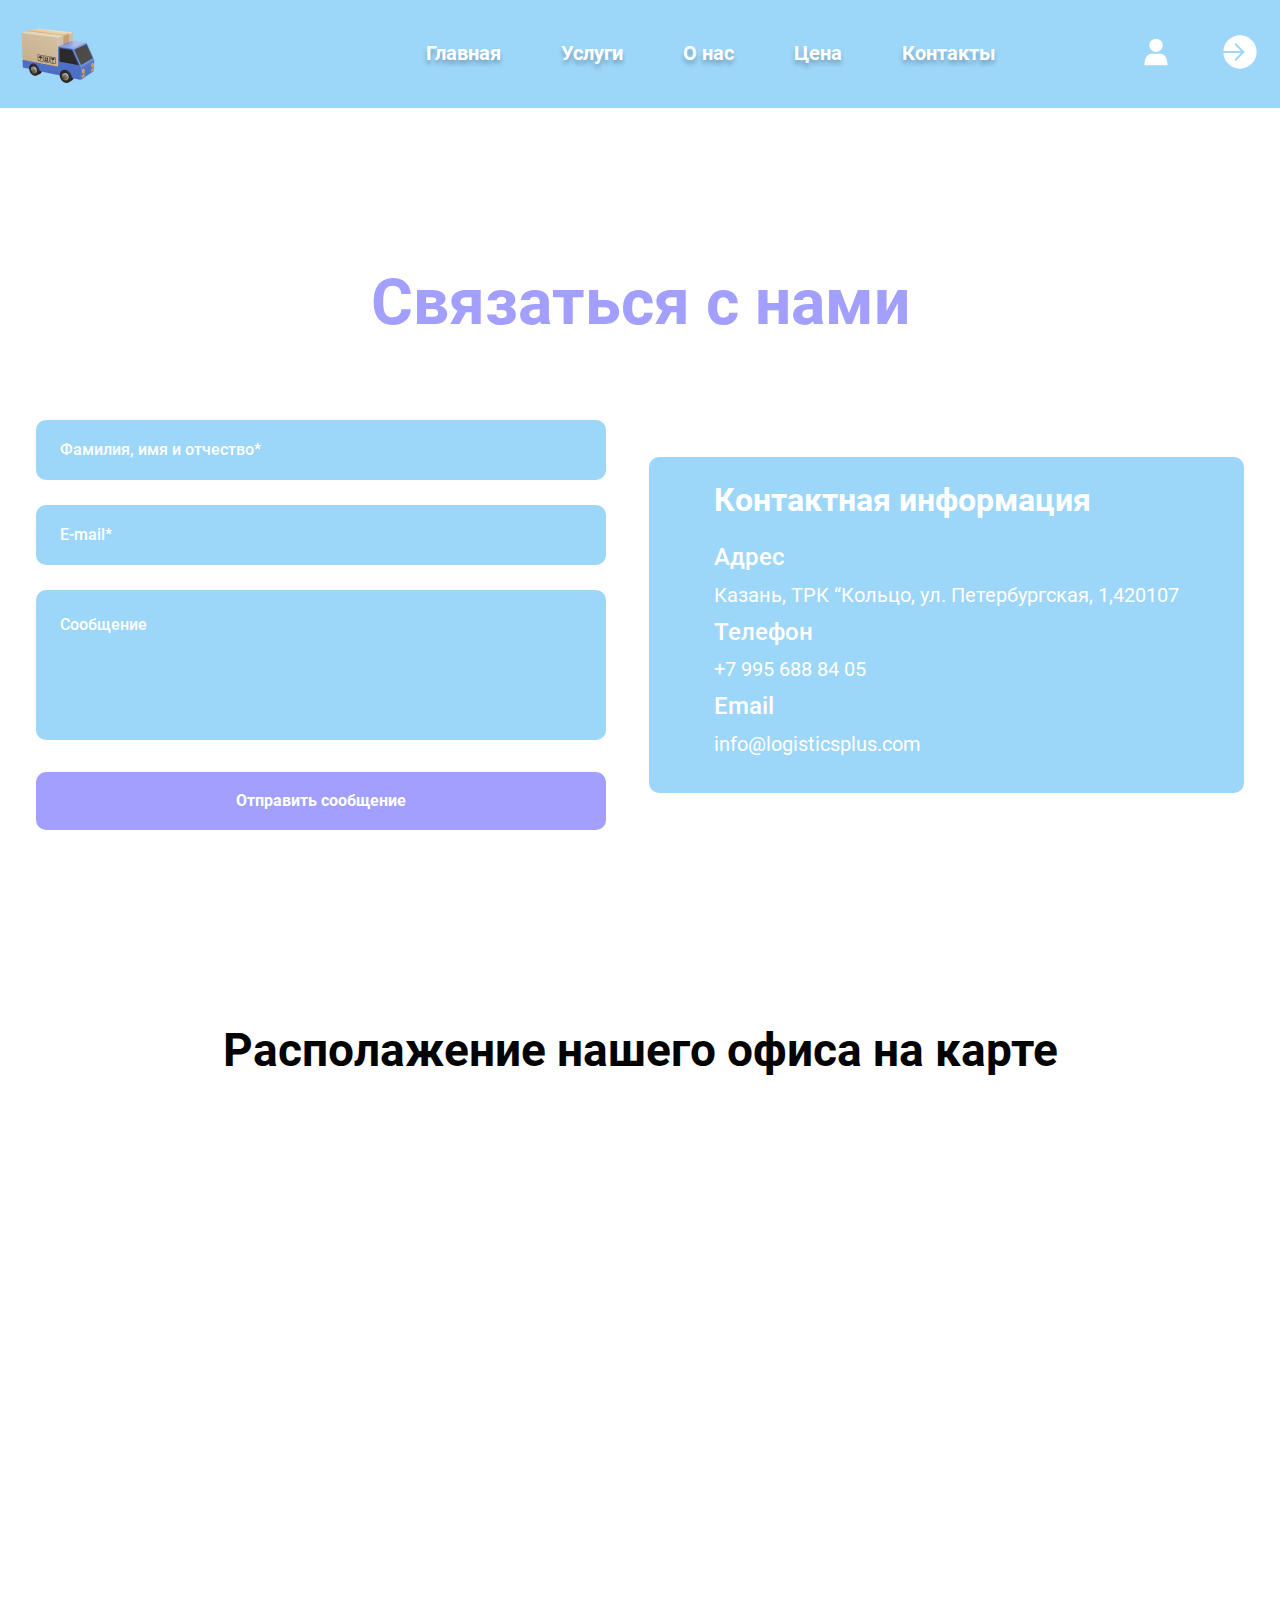
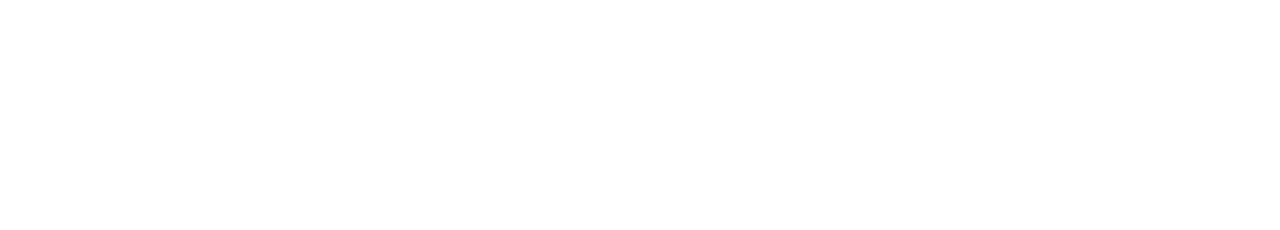
<file: contact.html>
<!DOCTYPE html>
<html lang="ru">
<head>
  <meta charset="UTF-8">
  <meta name="viewport" content="width=device-width, initial-scale=1.0">
  <title>Контакты</title>
  <link rel="shortcut icon" href="img/logo.png">
  <link rel="stylesheet" href="css/normalize.css">
  <link rel="stylesheet" href="https://unpkg.com/swiper/swiper-bundle.min.css" />
  <link rel="stylesheet" href="css/contact.css">
  <link rel="stylesheet" href="css/media.css">
</head>

<body>
  <header class="header">
    <div class="container header__container">
      <button class="burger btn-reset" data-burger aria-label="Открыть меню" aria-expanded="false">
        <span class="burger__line"></span>
      </button>
      <a href="index.html" class="logo header__logo link-reset"><img src="img/logo.png" alt="Utkin Logo"></a>
      <div class="header__iner">
        <nav class="nav header__nav" data-nav title="Главное меню">
          <ul class="nav__list list-reset flex">
            <li class="nav__item"><a href="index.html" class="nav__link nav__link-pseudo-class">Главная</a></li>
            <li class="nav__item"><a href="#" class="nav__link nav__link-pseudo-class">Услуги</a></li>
            <li class="nav__item"><a href="about.html" class="nav__link nav__link-pseudo-class">О нас</a></li>
            <li class="nav__item"><a href="#" class="nav__link nav__link-pseudo-class">Цена</a></li>
            <li class="nav__item"><a href="contact.html" class="nav__link nav__link-pseudo-class">Контакты</a></li>
          </ul>
          <div class="btn-media">
            <button class="header__btn btn-reset">
              <svg xmlns="http://www.w3.org/2000/svg" width="40" height="40" viewBox="0 0 40 40" fill="none">
                <circle cx="19.9999" cy="13.3334" r="6.66667" fill="white" />
                <path
                  d="M9.78187 25.9027C10.7497 23.1999 13.4383 21.6667 16.3092 21.6667H23.6907C26.5615 21.6667 29.2502 23.1999 30.218 25.9027C30.8781 27.7461 31.4917 30.0135 31.6351 32.334C31.6692 32.8852 31.2189 33.3334 30.6666 33.3334H9.33325C8.78097 33.3334 8.33062 32.8852 8.36469 32.334C8.50812 30.0135 9.12178 27.7461 9.78187 25.9027Z"
                  fill="white" />
              </svg></button>
            <button class="header__btn btn-reset">
              <svg xmlns="http://www.w3.org/2000/svg" width="40" height="40" viewBox="0 0 40 40" fill="none">
                <path fill-rule="evenodd" clip-rule="evenodd"
                  d="M3.36292 21.0001H20.9192L14.293 27.6263L15.7072 29.0405L24.0405 20.7072L24.7476 20.0001L24.0405 19.293L15.7072 10.9596L14.293 12.3739L20.9192 19.0001H3.36292C3.88008 10.2609 11.1311 3.33342 20.0001 3.33342C29.2048 3.33342 36.6667 10.7953 36.6667 20.0001C36.6667 29.2048 29.2048 36.6667 20.0001 36.6667C11.1311 36.6667 3.88008 29.7392 3.36292 21.0001Z"
                  fill="white" />
              </svg></button>
          </div>
        </nav>
      </div>
    </div>
  </header>
  <main>
    <section class="contact">
      <div class="container contact__container">
        <h1 class="contact__title">Связаться с нами</h1>
        <div class="contact__form-blocks">
            <form action="https://jsonplaceholder.typicode.com" method="POST" class="contact__form flex">
              <input type="text" class="contact__filed" name="username" placeholder="Фамилия, имя и отчество*" required>
              <input type="email" class="contact__filed" placeholder="E-mail*" required>
              <textarea class="contact__filed textarea" name="Comment" placeholder="Сообщение"></textarea>
                <button aria-label="Кнопка отправки данных" type="submit" class=" btn-reset contact__btn">Отправить
                  сообщение</button>
            </form>
          <div class="contact__info__block">
            <h2 class="contact__info__block-headline">Контактная информация</h2>
            <h3 class="contact__info__block-title">Адрес</h3>
            <p class="contact__info__block-descr">Казань, ТРК “Кольцо, ул. Петербургская, 1,420107</p>
            <h3 class="contact__info__block-title">Телефон</h3>
            <p class="contact__info__block-descr"><a href="tel: +7 995 688 84 05">+7 995 688 84 05</a></p>
            <h3 class="contact__info__block-title">Email</h3>
            <p class="contact__info__block-descr"><a href="mailto:info@logisticsplus.com">info@logisticsplus.com</a></p>
          </div>
        </div>
      </div>
    </section>
    <section class="map">
      <div class="container map__container">
        <h3 class="map__title">Располажение нашего офиса на карте</h3>
       <iframe src="https://www.google.com/maps/embed?pb=!1m18!1m12!1m3!1d2243.385437971613!2d49.121576277183216!3d55.78654478939131!2m3!1f0!2f0!3f0!3m2!1i1024!2i768!4f13.1!3m3!1m2!1s0x415ead0fdc0077f7%3A0x60110ec21cced7cd!2z0KLQoNCaICLQmtC-0LvRjNGG0L4i!5e0!3m2!1sru!2sru!4v1706205752188!5m2!1sru!2sru" width="600" height="450" style="border:0;" allowfullscreen="" loading="lazy" referrerpolicy="no-referrer-when-downgrade"></iframe>
      </div>
    </section>
  </main>
  <script src="https://unpkg.com/swiper/swiper-bundle.min.js"></script>
  <script src="js/script.js"></script>
</body>

</html>
</file>
<file: css/contact.css>
@font-face {
  font-family: "Roboto";
  src: local("Roboto-Bold"),
    url("../fonts/Roboto-Bold.woff") format("woff");
  font-weight: 700;
  font-style: normal;
  font-display: swap;
}

@font-face {
  font-family: "Roboto";
  src: local("Roboto-Medium"),
    url("../fonts/Roboto-Medium.woff") format("woff");
  font-weight: 500;
  font-style: normal;
  font-display: swap;
}

@font-face {
  font-family: "Roboto";
  src: local("Roboto-Regular"),
    url("../fonts/Roboto-Regular.woff") format("woff");
  font-weight: 400;
  font-style: normal;
  font-display: swap;
}

@font-face {
  font-family: 'FontAwesome';
  src: url('../fonts/FontAwesome.otf');
  font-weight: normal;
  font-style: normal;
}

html {
  box-sizing: border-box;
}

* {
  box-sizing: border-box;
  margin: 0;
  padding: 0;
}

*,
*::before,
*::after {
  box-sizing: inherit;
}

.container {
  max-width: 1800px;
  padding: 0 15px;
  margin: 0 auto;
}

/* glob */

a {
  color: inherit;
  text-decoration: none;
}

:root {
  --gap: 300px;
  --gap-adap: 180px;
}

.visually-hidden {
  position: absolute;
  width: 1px;
  height: 1px;
  margin: -1px;
  padding: 0;
  overflow: hidden;
  border: 0;
  clip: rect(0 0 0 0);
}

img {
  max-width: 100%;
}

body {
  min-width: 320px;
  margin: 0;
  font-family: "Roboto", sans-serif;
  font-weight: 400;
  background-color: #ffffff;
  overflow-x: hidden;
}

h1,
h2,
h3,
h4,
h5,
h6 {
  margin: 0;
}

p {
  margin: 0;
}

.link-reset {
  margin: 0;
  padding: 0;
  list-style: none;
}



ul {
  display: inline-block;
  margin: 0;
  padding: 0;
  list-style: none;
}

li {
  list-style-type: none;
}

.flex {
  display: flex;
}

p {
  padding: 0;
  margin: 0;
}

.btn-reset {
  padding: 0;
  border: none;
  background-color: transparent;
  cursor: pointer;
}

.color-btn-blue:hover {
  background-color: #4F8DC2;
}

.color-btn-blue:focus {
  background-color: #3E7CB0;
}

.color-btn-blue:active {
  background-color: #20689B;
}

.color-btn-white:hover {
  background-color: #ECECEC;
  box-shadow: 0px 6px 6px 0px rgba(0, 0, 0, 0.25);
}

.color-btn-white:focus {
  background-color: #D6D6D6;
}

.color-btn-white:active {
  background-color: #BABABA;
}

:root {
  --color--gray: #F0F0F0;
  --color--dark: #030303;
  --color--light: #ffffff;
  --color--blue: #9CD6F9;
}

.header {
  width: 100%;
  background-color: var(--color--blue);
  /* position: absolute;
  object-fit: cover;
  top: 0;
  z-index: 3; */
}

.header__container {
  display: flex;
  align-items: center;
  justify-content: center;
  padding: 20px ;
}

.burger {
  z-index: 10001;
  position: relative;
  width: 30px;
  height: 23px;
  display: none;
}

.burger__line {
  position: absolute;
  right: 0;
  top: 50%;
  width: 100%;
  height: 3px;
  background-color: #333;
  transform: translateY(-50%);
  transition: opacity 0.3s ease-in-out;
}

.burger::before,
.burger::after {
  content: "";
  position: absolute;
  right: 0;
  right: 0;
  width: 100%;
  height: 3px;
  background-color: #333;
  transition: transform 0.3s ease-in-out, top 0.3s ease-in-out,
    bottom 0.3s ease-in-out;
}

.burger::before {
  top: 0;
}

.burger::after {
  bottom: 0;
}

.burger--active .burger__line {
  opacity: 0;
}

.burger--active::before {
  top: 50%;
  transform: rotate(45deg);
}

.burger--active::after {
  bottom: auto;
  top: 50%;
  transform: rotate(-45deg);
}
.stop-scroll {
  overflow: hidden;
}
.logo {}

.header__logo {
  margin-right: auto;
}

.header__iner {}

.nav {}

.header__nav {
  display: flex;
  align-items: center;
  justify-content: center;
}

.nav__list {
  display: flex;
  align-items: center;
}

.nav__item:not(:last-child) {
  margin-right: 60px;
}

.nav__link {
  color: #FFF;
  text-shadow: 0px 4px 4px rgba(0, 0, 0, 0.25);
  font-size: 20px;
  font-weight: 800;
}


.nav__link-pseudo-class::after {
  content: "";
  display: block;
  width: 0;
  height: 2px;
  background-color: #4E8FC5;
  transition: width 0.3s;
}
.nav__link-pseudo-class:focus::after,
.nav__link-pseudo-class:hover::after {
  width: 100%;
  transition: width 0.3s;
}

.nav__link-pseudo-class:focus{
  color: #3B7AAE;
}
.nav__link-pseudo-class:active{
  color: #1F6398;
}

.btn-media {
  margin-left: 140px;
}

.header__btn:not(:last-child) {
  margin-right: 40px;
}
.header__btn:hover path{
  fill: #0067A5;
}
.header__btn:focus path {
  fill: #3c7aa1;
}
.header__btn:active path {
  fill: #0a98f0;
}



.contact {}

.contact__container {
  margin-top: 158px;
}

.contact__title {
  color: #A29FFF;
  font-size: 64px;
  font-weight: 700;
  margin-bottom: 80px;
  text-align: center;
}

.contact__form-blocks {
  display: flex;
  align-items: center;
  justify-content: space-around;
  flex-wrap: wrap;
}
.contact__form {
  display: flex;
  flex-direction: column;
  justify-content: center;
}

.contact__filed {
  width: 570px;
  border-radius: 10px;
  color: #fff;
  background: var(--color--blue);
  border: none;
  outline: none;
  padding: 14px 24px;
  margin-bottom: 25px;
  font-size: 16px;
  line-height: 32px;
}

.contact__filed::placeholder {
  color: var(--color--light);
  font-size: 16px;
  font-weight: 500;
  line-height: 32px;
}
.contact__filed:hover,
.contact__filed:focus {
  background-color: #7FB7F8;
  /* color: #E797D0; */
}

.contact__filed:active {
  color: #E797D0;
}

.textarea {
  resize: none;
  border: none;
  height: 150px;
  padding-top: 19px;
  padding-left: 24px;
  background: var(--color--blue);
  margin-bottom: 32px;
  max-width: 100%;
}

.send {}

.contact__btn {
  padding: 20px 52px;
  font-size: 16px;
  font-weight: 600;
  background-color: #A29FFF;
  color: var(--color--light);
  border-radius: 10px;
}
.contact__btn:hover{
  background-color: #F696EB ;
  transform: translateY(-5px)
}

.contact__btn:focus{
  background-color: #FF97C1 ;
}
.contact__btn:active{
  transform: scale(0.95);
  background-color: #FFAD92 ;
}
.contact__info__block {
  display: flex;
  flex-direction: column;
  padding: 25px 65px;
  border-radius: 10px;
  background: #9CD6F9;
}

.contact__info__block-headline {
  color: var(--color--light);
  font-size: 32px;
  font-weight: 700;
  margin-bottom: 25px;
}

.contact__info__block-title {
  color: var(--color--light);
  font-size: 24px;
  font-weight: 500;
  margin-bottom: 12px;
}

.contact__info__block-descr {
  color: var(--color--light);
  font-size: 20px;
  font-weight: 400;
  margin-bottom: 12px;
}


.map__container {
  display: flex;
  flex-direction: column;
  align-items: center;
  justify-content: center;
  height: 1000px;
}

.map__title {
  color: #030303;
  font-size: 46px;
  font-weight: 700;
  margin-bottom: 60px;
}

iframe {
  width: 80%;
  height: 500px;
  filter: invert(100%);
  border-radius: 10px;
}
</file>
<file: css/media.css>
@media screen and (max-width: 1900px) {
  .blog__block-txt {
    max-width: 572px;
  }

  .blog__title {
    max-width: 572px;
    font-size: 128px;
  }

  .blog__descr {
    font-size: 64px;
  }
}

@media screen and (max-width: 1710px) {
  .vacancies__block:nth-child(3) {
    margin-right: 105px;
  }

  .vacancies__block:nth-child(2),
  .vacancies__block:nth-child(4) {
    margin-right: 0;
  }

  .vacancies__block:nth-child(4) {
    margin-bottom: 60px;
  }
}

@media screen and (max-width: 1740px) {
  .er {
    width: 1386px;
  }

  .clients__list {
    flex-wrap: nowrap;
  }

  /* .clients__item:not(:last-child) {
    margin-right: 50px;
  } */

  .partners__block-descr-img {
    width: 400px;
    height: 60px;
  }
}

@media screen and (max-width: 1600px) {
  .about__hero {
    background-image: url("/img/aboutHero-2.png");
    background-repeat: no-repeat;
    background-position: 110% -270%;
  }

  .video-bg__content__title {
    text-align: center;
  }

  .er {
    display: none;
  }

  .partners__title {
    display: flex;
    flex-direction: column;
    align-items: center;
    justify-content: center;
    margin-bottom: 90px;
  }

  .partners__title__descr {
    font-size: 140px;
  }

  .partners__title__descr-company {
    font-size: 96px;
    border-bottom: 2px solid #fff;
  }

  .new__slider {
    margin-bottom: 165px;
  }

  .partners__block-descr-img {
    width: 308px;
    height: 55px;
  }

  .clients__list {
    max-width: 1100px;
    flex-wrap: wrap;
  }

  .clients__item:nth-child(2) {
    margin-right: 0;
  }

  .clients__item:not(:last-child) {
    margin-bottom: 60px;
  }

  .services {
    background-image: url('/img/media-services.png'), url('/img/media-services-liquidglass.png'), url('/img/media-services-liquidglass-3.png'), url('/img/services-liquidglass-5.png');
    background-position: 130% 0, 0 44%, 105% 76%, 0 100%;
  }
}
@media screen and (max-width: 1430px){
.team__block:nth-child(4) {
    margin-right: 91px;
}}
@media screen and (max-width: 1400px) {
  .team__block:nth-child(n+5) {
    margin-bottom: 109px;
  }

  .about__hero {
    background-size: 400px 400px;
    background-position: 100% 80%;
  }

  .about__hero__title {
    font-size: 36px;
  }

  .partners {
    background-image: url('/img/324.png');
  }

  .partners__block-descr-img {
    display: none;
  }

  .services__title {
    font-size: 128px;
    max-width: 650px;
  }

  .services__block-title {
    font-size: 64px;
    margin-bottom: 33px;
  }

  .services__block-mini-title {
    font-size: 48px;
    margin-bottom: 33px;
  }

  .services__block-descr {
    font-size: 36px;
    margin-bottom: 33px;
  }

  .services__block-btn {
    padding: 16px 55px;
    font-size: 18px;
  }


  .blog__block-txt {
    margin-right: 30px;
    max-width: 465px;
  }

  .blog__title {
    font-size: 86px;
  }

  .blog__descr {
    font-size: 54px;
  }

  .blog__content {
    max-width: 464px;
    padding: 30px 30px;
  }

  .blog__content i {
    font-size: 4em;
  }

  .blog__content-title {
    font-size: 36px;
  }

  .blog__content-descr {
    font-size: 26px;
    margin-bottom: 33px;
  }

  .blog__content-descr-author {
    font-size: 20px;
  }

  .blog__content-descr-specialist {
    font-size: 16px;
  }

  .blog__content-descr-btn {
    font-size: 18px;
    padding: 10px 18px;
  }

  .blog-slider {
    margin: 0 auto !important;
    height: 560px;
    padding-top: 50px !important;
  }

  .functions {
    background-image: url('/img/function-img-media.png');
  }

  .footer__text {
    display: none;
  }
}

@media screen and (max-width: 1450px) {
  .locations__blocks {
    display: flex;
    flex-direction: column;
  }

  .locations__block:not(:last-child) {
    margin-bottom: 60px;
  }

  .locations__block:not(:last-child) {
    margin-right: 0;
  }
}

@media screen and (max-width: 1200px) {
  .contact__form-blocks {
    display: flex;
    flex-direction: column;
  }

  .contact__form {
    margin-bottom: 160px;
  }

  .about__hero {
    background-size: 380px 380px;
    background-position: 110% 80%;
  }

  .about__hero__descr {
    font-size: 22px;
  }

  .services {
    background-image: none;
  }

  .blog {
    padding: 0;
    padding-top: 50px;
  }

  .blog .new__slider {
    margin-bottom: 0;

  }

  .blog {
    padding: 0;
    padding-top: 50px;
  }

  .blog .new__slider {
    margin-bottom: 0;
  }

  .blog__container {
    flex-direction: column;
  }

  .blog__block-txt {
    display: flex;
    align-items: center;
    justify-content: center;
    flex-direction: column;
    max-width: none;
    margin-bottom: 90px;
  }

  .blog__title {
    max-width: none;
    font-size: 64px;
    margin-bottom: 20px;
  }

  .blog__descr {
    font-size: 36px;
  }

  .blog .new__slider {
    display: block;
  }

  .blog {
    padding: 0;
    padding-top: 50px;
  }

  .blog .new__slider {
    margin-bottom: 0;
  }

  .blog__container {
    flex-direction: column;
  }

  .blog__block-txt {
    display: flex;
    align-items: center;
    justify-content: center;
    flex-direction: column;
    max-width: none;
    margin-bottom: 90px;
  }

  .blog__title {
    max-width: none;
    font-size: 64px;
    margin-bottom: 20px;
  }

  .blog__descr {
    font-size: 36px;
  }

  .blog .new__slider {
    display: block;
  }

  .blog {
    padding: 0;
    padding-top: 50px;
  }

  .blog .new__slider {
    margin-bottom: 0;
  }

  .blog__container {
    flex-direction: column;
  }

  .blog__block-txt {
    display: flex;
    align-items: center;
    justify-content: center;
    flex-direction: column;
    max-width: none;
    margin-bottom: 90px;
  }

  .blog__title {
    max-width: none;
    font-size: 64px;
    margin-bottom: 20px;
  }

  .blog__descr {
    font-size: 36px;
  }

  .blog .new__slider {
    display: block;
  }

  .blog {
    padding: 0;
    padding-top: 50px;
  }

  .blog .new__slider {
    margin-bottom: 0;
  }

  .blog__container {
    flex-direction: column;
  }

  .blog__block-txt {
    display: flex;
    align-items: center;
    justify-content: center;
    flex-direction: column;
    max-width: none;
    margin-bottom: 90px;
  }

  .blog__title {
    max-width: none;
    font-size: 64px;
    margin-bottom: 20px;
  }

  .blog__descr {
    font-size: 36px;
  }

  .blog .new__slider {
    display: block;
  }

  .blog__container {
    flex-direction: column;
  }

  .blog__block-txt {
    display: flex;
    align-items: center;
    justify-content: center;
    flex-direction: column;
    max-width: none;
    margin-bottom: 90px;
  }

  .blog__title {
    max-width: none;
    font-size: 64px;
    margin-bottom: 20px;
  }

  .blog__descr {
    font-size: 36px;
  }

  .blog .new__slider {
    display: block;
  }

  .swiper-container {
    display: none;
  }

  .blog__content {
    padding: 20px 20px;
    margin-right: 40px;
    box-shadow: 0px 0px 10px 1px #333;
  }


  .blog__content i {
    font-size: 3em;
    margin-bottom: 10px;
  }

  .blog__content-title {
    font-size: 20px;
  }

  .blog__content-descr {
    font-size: 15px;
    margin-bottom: 13px;
  }

  .blog__content-descr-author {
    font-size: 13px;
    margin-bottom: 8px;
  }

  .blog__content-descr-specialist {
    font-size: 11px;
    margin-bottom: 8px;
  }

  .blog__content-descr-btn {
    max-width: 110px;
    font-size: 12px;
    padding: 8px 10px;
  }

  .promotion {
    padding: 50px 0;
  }

  .promotion__title {
    max-width: 629px;
    font-size: 50px;
    margin-bottom: 30px;
  }

  .promotion__descr {
    max-width: 666px;
    font-size: 36px;
    margin-bottom: 30px;
  }

  .promotion__btn {
    padding: 13px 60px;
  }

  .reviews__title {
    font-size: 50px;
  }

  .reviews__descr {
    font-size: 28px;
  }

  .clients__item {
    width: 360px;
    padding: 30px 26px;
  }

  .clients__item-descr {
    height: 55px;
    font-size: 16px;
  }

  .fa-star::before {
    font-size: 12px;
  }

  .fb:not(:last-child) {
    margin-bottom: 18px;
  }

  .clients__user {
    padding-top: 20px;
  }

  .clients__avatar {
    width: 47px;
  }

  .clients__name {
    font-size: 14px;
    margin-bottom: 0;
  }

  .clients__post {
    font-size: 11px;
  }

  .functions {
    padding: 0;
    padding-top: 50px;
  }

  .functions__span {
    font-size: 24px;
    margin-bottom: 20px;
  }

  .functions__title {
    font-size: 36px;
    margin-bottom: 20px;
  }

  .functions__descr {
    max-width: 638px;
    font-size: 26px;
  }

  .functions__btn {
    max-width: 380px;
    font-size: 14px;
    padding: 14px 28px;
  }

  .applications {
    padding: 0;
    padding-top: 75px;
    background-image: url('/img/applications-social-img-2-media.png');
  }

  .applications__title {
    font-size: 36px;
    margin-bottom: 20px;
  }

  .applications__descr {
    font-size: 26px;
    margin-bottom: 20px;
  }

  .applications__btn {
    max-width: 300px;
    font-size: 14px;
    padding: 14px 28px;
  }

  .try {
    padding: 50px 0;
  }

  .try__title {
    font-size: 36px;
    margin-bottom: 20px;
  }

  .try__descr {
    font-size: 24px;
    margin-bottom: 40px;
  }

  .try__btn {
    font-size: 12px;
    padding: 10px 25px;
  }

  .try__btn:not(:last-child) {
    margin-right: 40px;
  }

  .try__btn-connection {
    padding: 10px 35px;
  }
}

@media screen and (max-width: 1115px) {
  .vacancies__block:nth-child(5) {
    margin-bottom: 60px;
  }

  .about__hero {
    background-image: none;
  }

  .about__hero {
    background-image: url("/img/hero-ceo-man.png"),
      url("/img/hero-p-man.png"),
      url("/img/hero-prog-girl.png"),
      url("/img/hero-ceo-girl.png"),
      url("/img/hero-p-man-ora.png"),
      url("/img/hero-p-man-yel.png");

    background-repeat: no-repeat;
    background-position: 50% 100%, 60% 100%, 70% 100%, 80% 100%, 90% 100%, 100% 100%;
    background-size: 150px 150px;
  }

  .vacancies__blocks {
    display: flex;
    flex-direction: column;
  }

  .vacancies__block {
    margin-right: 0 !important;
  }

  .statistics__blocks {
    display: flex;
    align-items: center;
    flex-direction: column;
  }

  .statistics__block__transportation {
    margin-right: 0;
    margin-bottom: 70px;
  }
}

@media screen and (max-width: 1050px) {
  .team__block:nth-child(2n) {
    margin-right: 0;
  }

  .burger {
    display: block;
  }

  .header__logo {
    margin-left: auto;
  }

  .header__nav {
    flex-direction: column;
  }

  .nav {
    position: fixed;
    left: 0;
    top: 0;
    z-index: 1000;
    overflow-y: auto;
    padding: 50px;
    width: 45%;
    min-width: 264px;
    height: calc(105vh - 40px);
    background-color: #fff;
    transform: translateX(-100%);
    transition: transform 0.6s ease-in-out;
  }

  .btn-media {
    margin-left: 0;
  }

  .header__btn path {
    fill: #333;
  }

  .header__btn circle {
    fill: #333;
  }

  .nav--visible {
    transform: none;
  }

  .nav__list {
    flex-direction: column;
    align-items: flex-start;
    margin-bottom: 50px;
  }

  .nav__item:not(:last-child) {
    margin-right: 0;
    margin-bottom: 60px;
  }

  .nav__link {
    color: #333;
    font-size: 24px;
    line-height: 29px;
    text-shadow: none;
  }

  .video-bg__content__title {
    font-size: 36px;
  }

  .video-bg__content__descr {
    margin: 15px 0;
    font-size: 28px;
  }

  .video-bg__content__btn {
    padding: 8px 20px;
    font-size: 14px;
  }

  .partners {
    background-image: url('/img/325.png');
    padding-top: 60px;
    padding-bottom: 144px;
  }

  .partners__title {
    margin-bottom: 30px;
  }

  .partners__title__descr {
    font-size: 48px;
  }

  .partners__title__descr-company {
    font-size: 36px;
  }

  .new__slider {
    margin-bottom: 50px;
  }

  .partners__descr {
    max-width: 373px;
    font-size: 28px;
    margin-bottom: 33px;
  }

  .partners__descr-second {
    font-size: 24px;
    max-width: 436px;
  }

  .footer {
    padding: 40px;
  }

  .footer__container {
    max-width: 100%;
    flex-direction: column-reverse;
    align-items: flex-start;
  }

  .services {
    padding-top: 60px;
    padding-bottom: 100px;
  }

  .services__title {
    font-size: 86px;
    max-width: 480px;
    margin-bottom: 50px;
  }

  .services__block:not(:last-child) {
    margin-bottom: 130px;
  }

  .services__block-title {
    font-size: 40px;
    margin-bottom: 20px;
  }

  .services__block-mini-title {
    font-size: 36px;
    margin-bottom: 20px;
    margin-left: 0;
  }

  .services__block-descr {
    font-size: 24px;
    margin-bottom: 33px;
    margin-left: 0;
  }

  .services__block-title-individuality {
    max-width: 510px;
  }

  .services__block-btn {
    padding: 12px 30px;
    font-size: 14px;
  }

  .blog__block-txt {
    margin-bottom: 50px;
    margin-right: 0;
  }

  .blog__title {
    max-width: none;
    font-size: 48px;
    margin-bottom: 10px;
  }

  .blog__descr {
    font-size: 28px;
  }

  .blog__content {
    padding: 10px 10px;
    margin-right: 30px;
    box-shadow: 0px 0px 10px 1px #333;
  }

  .blog__content i {
    font-size: 2em;
    margin-bottom: 6px;
  }

  .blog__content-title {
    font-size: 16px;
  }

  .blog__content-descr {
    font-size: 13px;
    margin-bottom: 10px;
  }

  .blog__content-descr-author {
    font-size: 10px;
    margin-bottom: 5px;
  }

  .blog__content-descr-specialist {
    font-size: 10px;
    margin-bottom: 5px;
  }

  .blog__content-descr-btn {
    max-width: 80px;
    font-size: 10px;
    padding: 5px 6px;
  }

  .blog .swiper-pagination-bullet {
    margin: 0px 5px !important;
    width: 5px !important;
    height: 5px !important;
  }

  .promotion__title {
    max-width: 351px;
    font-size: 28px;
    margin-bottom: 20px;
  }

  .promotion__descr {
    max-width: 431px;
    font-size: 24px;
    margin-bottom: 20px;
  }

  .promotion__btn {
    font-size: 14px;
    padding: 10px 25px;
  }

  .reviews {
    padding: 50px 0;
  }

  .reviews__title {
    font-size: 28px;
  }

  .reviews__descr {
    font-size: 18px;
    margin-bottom: 50px;
  }

  .functions {
    background-image: url('/img/function-img-media-1.png');
    padding: 50px 0;
    margin-bottom: 0;
  }

  .functions__span {
    font-size: 18px;
    margin-bottom: 15px;
  }

  .functions__title {
    font-size: 28px;
    margin-bottom: 10px;
  }

  .functions__descr {
    max-width: 379px;
    font-size: 18px;
  }

  .functions__btn {
    max-width: 314px;
    font-size: 12px;
    padding: 10px 18px;
  }

  .applications {
    padding: 0;
    padding-top: 35px;
    background-image: url('/img/applications-social-img-3-media.png');
  }

  .applications__title {
    font-size: 24px;
    margin-bottom: 10px;
  }

  .applications__descr {
    font-size: 18px;
    margin-bottom: 10px;
  }

  .applications__btn {
    max-width: 314px;
    font-size: 12px;
    padding: 10px 18px;
  }

  .try {
    padding: 50px 0;
  }

  .try__title {
    font-size: 28px;
    margin-bottom: 10px;
  }

  .try__descr {
    font-size: 18px;
    margin-bottom: 20px;
  }

  .try__btn {
    font-size: 10px;
    padding: 10px 20px;
  }

  .try__btn:not(:last-child) {
    margin-right: 40px;
  }

  .try__btn-connection {
    padding: 10px 35px;

  }
}

@media (max-width: 880px) {
  .map__title {
    font-size: 40px;
  }

  .about__hero__title {
    font-size: 33px;
    margin-bottom: 28px;
  }

  .about__hero__descr {
    font-size: 21px;
  }

  .about__hero__span {
    font-size: 21px;
    width: 264px;
  }
}

@media screen and (max-width: 768px) {
  .map__title {
    font-size: 30px;
  }

  .trips__block-btn {
    display: flex;
    flex-direction: column;
    align-items: center;
  }

  .trips__btn:not(:last-child) {
    margin-right: 0;
    margin-bottom: 30px;
  }

  .locations__block__title {
    font-size: 25px;
  }

  .locations__block__descr {
    max-width: 302px;
    font-size: 20px;
  }

  .locations__title {
    font-size: 40px;
    margin-bottom: 45px;
  }

  .locations__descr {
    font-size: 30px;
    margin-bottom: 65px;
  }

  .functions__span {
    font-size: 12px;
    margin-bottom: 8px;
  }

  .functions__title {
    font-size: 23px;
  }

  .functions__descr {
    font-size: 15px;
    margin-bottom: 10px;
  }

  .about__hero__title {
    font-size: 30px;
    margin-bottom: 25px;
  }

  .about__hero__descr {
    font-size: 20px;
    margin-bottom: 20px;
  }

  .about__hero__span {
    font-size: 21px;
    width: 264px;
  }

  .services__title {
    font-size: 45px;
    max-width: 209px;
    margin-bottom: 20px;
  }

  .services__title__descr2 {
    position: relative;
    left: 30px;
  }

  .services__block:not(:last-child) {
    margin-bottom: 70px;
  }

  .services__block-title {
    font-size: 26px;
    margin-bottom: 10px;
  }

  .services__block-mini-title {
    font-size: 22px;
    margin-bottom: 10px;
  }

  .services__block-descr {
    font-size: 18px;
    margin-bottom: 12px;
  }

  .services__block-title-individuality {
    max-width: 335px;
  }

  .services__block-btn {
    padding: 10px 25px;
    font-size: 12px;
  }

  .footer__nav {
    display: none;
  }
}

@media screen and (max-width: 684px) {
  .contact__title {
    font-size: 48px;
}
.contact__filed {
  width: 400px;
}
  .team__blocks {
    display: flex;
    flex-direction: column;
  }

  .team__block:nth-child(7) {
    margin-bottom: 109px;
  }

  .team__block:nth-child(2n+1) {
    margin-right: 0;
  }

  .trips__title {
    font-size: 40px;
    margin-bottom: 45px;
  }

  .trips__descr {
    font-size: 32px;
  }

  .btn-center {
    display: block;
  }

  .btn-more {
    border-radius: 3px;
    background: #FFD2CF;
    padding: 19px 38px;
    color: #FFF;
    text-align: center;
    font-size: 20px;
    font-weight: 700;
    line-height: 16px;
    /* 80% */
    transition: transform 0.2s ease;

  }

  .btn-more:hover {
    background-color: #FFCBD5;
    transform: translateY(-5px)
  }

  .btn-more:focus {
    background-color: #FFC0FF;
  }

  .btn-more:active {
    transform: scale(0.95);
    background-color: #FFC5E6;
  }

  .team__block:nth-child(n + 4) {
    display: none;
  }

  .team__block.team__block--visible {
    display: block !important;
  }

  .team--center--hidden {
    display: none;
  }

  .contact__title {
    font-size: 48px;
  }

  .contact__filed {
    width: 400px;
  }
}

@media (max-width: 600px) {
  .partners {
    background-image: none;
    padding-bottom: 50px;
  }

  .partners__title__descr {
    font-size: 36px;
  }

  .partners__title__descr-company {
    font-size: 28px;
  }

  .new__slider {
    margin-bottom: 20px;
  }

  .swiper-pagination-bullet {
    margin: 0px 5px !important;
    width: 5px !important;
    height: 5px !important;
  }

  .new__stickers picture:not(:last-child) {
    margin-right: 30px;
  }

  .partners__descr {
    max-width: 317px;
    font-size: 17px;
    margin-bottom: 12px;
  }

  .partners__descr-second {
    font-size: 16px;
    max-width: 341px;
  }

  .burger {
    width: 23px;
    height: 23px;
  }

  .footer {
    padding: 32px 14px;
  }

  .footer__container {
    align-items: center;
  }

  .form__header {
    font-size: 24px;
    text-align: center;
  }

  .form * {
    max-width: 320px;
  }

  .field {
    font-size: 14px;
  }

  .send {
    display: flex;
    flex-direction: column;
    align-items: center;
    padding-bottom: 16px;
    margin-bottom: 0;
    border-bottom: 1px solid #595959;
  }

  .send__btn {
    padding: 12px 28px;
    /* max-width: 180px; */
    margin-bottom: 12px;
    margin-right: 0;
  }

  .footer__menu {
    align-items: center;
  }
}


@media (max-width: 576px) {
  .map__container {
    height: 500px;
}
  .contact__info__block {
    padding: 18px 40px;
}.contact__info__block-headline {
  font-size: 25px;
}.contact__info__block-title {
  font-size: 20px;
}.contact__info__block-descr {
  font-size: 16px;
}
  .contact__form {
    margin-bottom: 100px;
}
  iframe {
    height: 300px;
  }

  .map__title {
    font-size: 25px;
  }

  .trips__btn:nth-child(1) {
    padding: 18px 100px;
  }

  .statistics__span {
    font-size: 17px;
  }

  .statistics__descr {
    font-size: 21px;
  }

  .satisfaction__descr-range {
    font-size: 70px;
  }

  .trips {
    padding-top: 100px;
    padding-bottom: 100px;
  }

  .trips__title {
    font-size: 32px;
    margin-bottom: 35px;
  }

  .trips__descr {
    font-size: 26px;
    margin-bottom: 50px;
  }

  .trips__btn {
    font-size: 18px;
    padding: 20px 30px;
  }

  .trips__btn:nth-child(1) {
    padding: 18px 100px;
  }

  .locations {
    padding-top: 90px;
    margin-bottom: 150px;
  }

  .vacancies__block {
    height: 350px;
    padding: 40px 15px;
  }
}

@media (max-width: 540px) {
  .functions {
    background-image: none;
  }

  .applications__title {
    font-size: 18px;
  }

  .applications__btn {
    font-size: 10px;
  }

  .applications__descr {
    font-size: 16px;
  }

  svg {
    width: 40px;
    height: 40px;
  }
}

@media (max-width: 480px) {
  .locations__title {
    font-size: 29px;
    margin-bottom: 30px;
  }

  .locations__descr {
    font-size: 20px;
    margin-bottom: 45px;
  }

  .locations__block__title {
    font-size: 18px;
  }

  .locations__block__descr {
    max-width: 265px;
    font-size: 15px;
  }

  .vacancies__block:nth-child(6) {
    height: 280px;
  }

  .statistics__title {
    font-size: 30px;
    margin-bottom: 40px;
  }

  .team__title {
    font-size: 38px;
    margin-bottom: 20px;
  }

  .team__description {
    font-size: 25px;
    margin-bottom: 60px;
  }

  .trips {
    padding-top: 80px;
    padding-bottom: 80px;
  }

  .trips__title {
    font-size: 25px;
    margin-bottom: 15px;
  }

  .trips__descr {
    font-size: 18px;
    margin-bottom: 30px;
  }

  .trips__btn {
    font-size: 17px;
    padding: 18px 25px;
  }

  .trips__btn:nth-child(1) {
    padding: 15px 90px;
  }

  .locations {
    padding-top: 80px;
    margin-bottom: 140px;
  }

  .locations__title {
    font-size: 29px;
    margin-bottom: 30px;
  }

  .locations__descr {
    font-size: 20px;
    margin-bottom: 45px;
  }

  .locations__block {
    padding: 30px 25px;
  }

  .locations__block__title {
    font-size: 18px;
  }

  .locations__block__descr {
    max-width: 265px;
    font-size: 15px;
  }

  .vacancies__title {
    font-size: 30px;
  }

  .vacancies__block {
    height: 300px;
    padding: 40px 15px;
  }

  .vacancies__block__title {
    font-size: 24px;
    margin-bottom: 15px;
  }

  .vacancies__block__descr {
    font-size: 18px;
    margin-bottom: 30px;
  }

  .vacancies__btn {
    font-size: 18px;
    padding: 16px 30px;
  }

  .vacancies__block:nth-child(6) p {
    margin-bottom: 30px;
  }

  .vacancies__block:nth-child(6) {
    height: 280px;
  }

  .scroll-up {
    width: 40px;
    height: 40px;
  }

  .functions {
    padding: 20px 0;
  }

  .applications {
    background-image: none;
    padding-top: 15px;
  }

  .applications__block {
    margin: 0;
  }

  .try__title {
    font-size: 18px;
  }

  .try__descr {
    font-size: 14px;
  }

  .try__btn {
    font-size: 8px;
    padding: 6px 10px;
  }

  .about__hero {
    background-position: 25% 100%, 40% 100%, 55% 100%, 70% 100%, 85% 100%, 100% 100%;
    background-size: 130px 130px;
  }

  .about__hero__block {
    padding: 80px 0 0 28px;
  }

  .about__hero__title {
    font-size: 26px;
  }

  .about__hero__descr {
    margin-bottom: 18px;
  }

  .about__hero__span {
    margin-bottom: 19px;
  }

  .about__title {
    font-size: 38px;
  }

  .about__descr {
    font-size: 25px;
    margin: 30px 0;
  }

  .statistics__descr {
    font-size: 16px;
  }

  .statictics__percent {
    top: 33%;
    left: 38%;
  }

  .statistics__span {
    font-size: 15px;
  }

  .satisfaction__descr-range {
    font-size: 51px;
  }

  .statictics__descr-range {
    font-size: 12px;
  }

  .statictics__descr-numb {
    font-size: 30px;
  }

  .satisfaction__percent {
    left: 35%
  }
  .contact__container{
    margin-top: 70px;
  }
  .contact__title{
    font-size: 39px;
  }
  .contact__filed{
    width: 330px;
  }
  .contact__info__block{
    padding: 18px 30px;
  }
  .contact__info__block-headline{
    text-align: center;
    font-size: 22px;
    margin-bottom: 20px;
  }
  .contact__info__block-title{
    font-size: 18px;
  }
  .contact__info__block-descr{
    font-size: 15px;
  }
  .map__title{
    text-align: center;
  }
}
</file>
